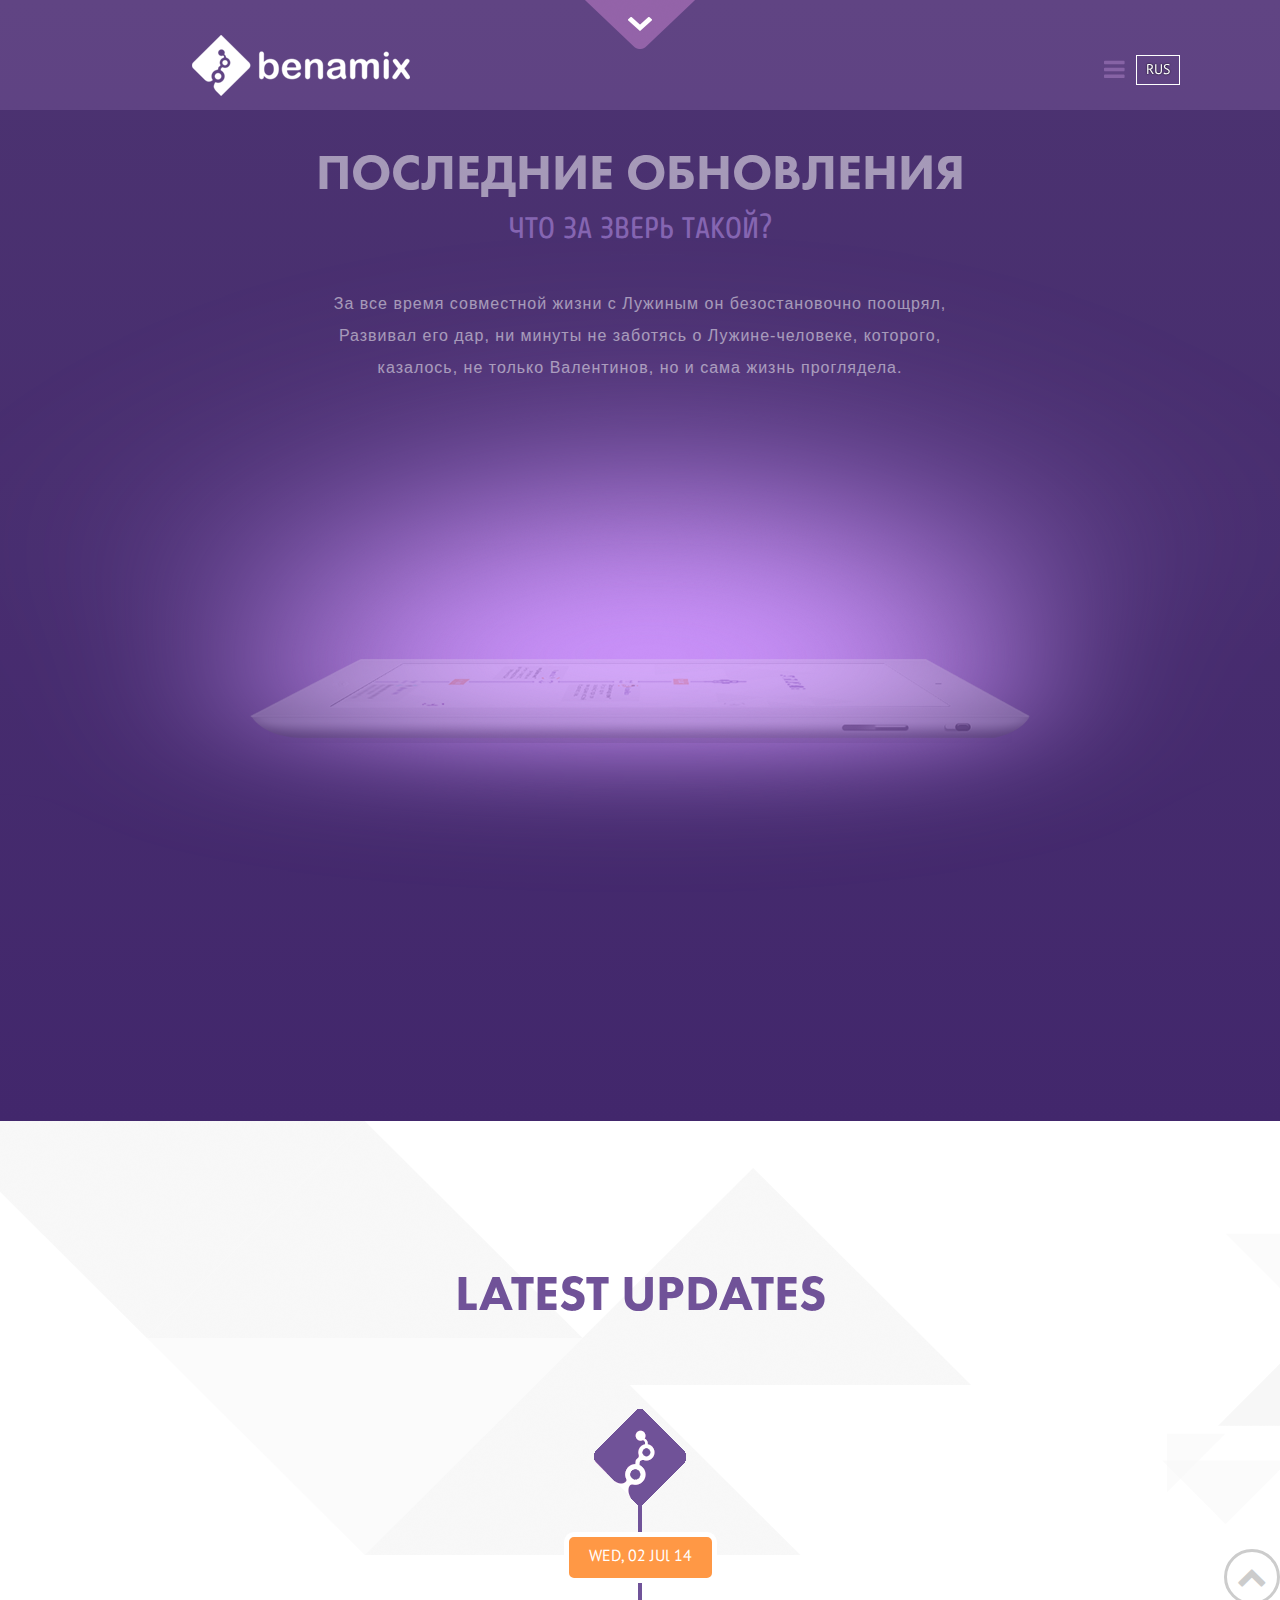
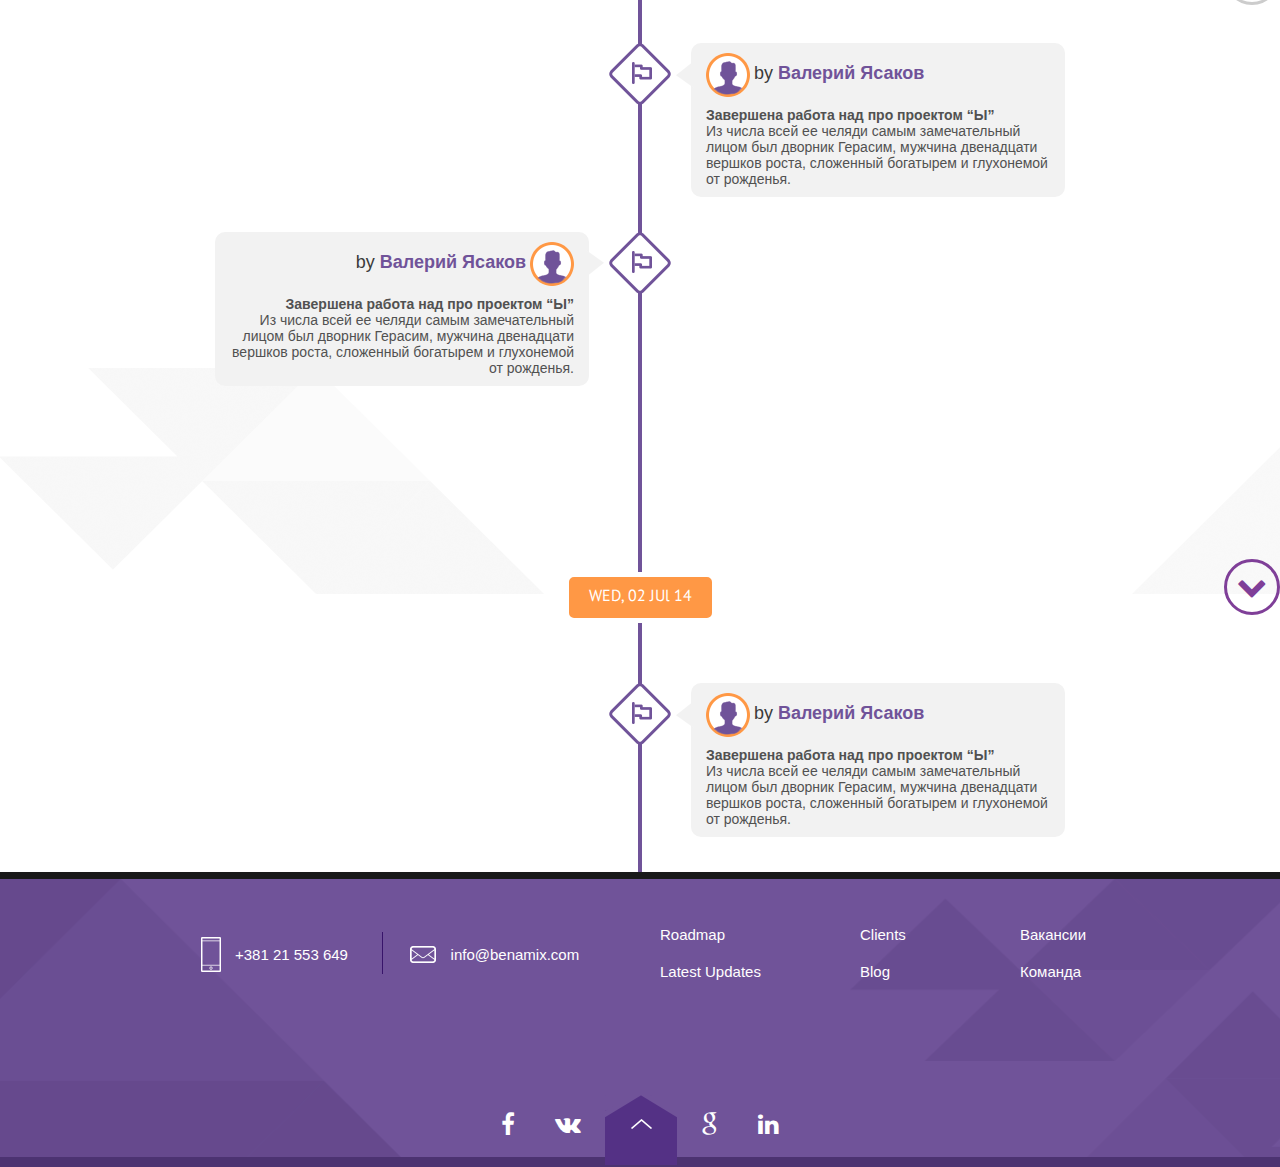
<file: comming-soon.html>
<!DOCTYPE HTML>
<html lang="en-US">
<head>
    <meta charset="UTF-8">
	<meta http-equiv="X-UA-Compatible" content="IE=edge" />
    <title>We'll coming soon</title>
    <link href="css/reset.css" media="screen" rel="stylesheet" type="text/css"/>
    <link href="css/font-awesome.min.css" media="screen" rel="stylesheet" type="text/css"/>
    <link href="css/main.css" media="screen" rel="stylesheet" type="text/css"/>
    <link href="css/rcarousel.css" media="screen" rel="stylesheet" type="text/css"/>
</head>
<body>
<div id="wrap">

    <header id="header" class="commingSoon">
        <section>
            <div class="contentBlock">
                <div class="logo">
                    <a href="">
                        <img src="img/benamix-logo-full.png" alt=""/>
                    </a>
                </div>
                <div class="header-rightSideeBlock commingSoon">
                    <nav class="navigation">
                        <div class="toggleNavBlock">
                            <p></p>
                            <i class="fa fa-bars toggleNavBlock-index"></i>
                        </div>
                        <ul class="navList">
                            <li class="navList-element"><a href="#"><p>main</p></a></li>
                            <li class="navList-element"><a href="#"><p>services</p></a></li>
                            <li class="navList-element"><a href="#"><p>clients</p></a></li>
                            <li class="navList-element"><a href="#"><p>dreamteam</p></a></li>
                            <li class="navList-element"><a href="#"><p>latest updates</p></a></li>
                            <li class="navList-element"><a href="#"><p>works</p></a></li>
                            <li class="navList-element"><a href="#"><p>blog</p></a></li>
                            <li class="navList-element"><a href="#"><p>contacts</p></a></li>
                        </ul>
                    </nav>
                    <div class="langBlock">
                        <ul class="langList">
                            <li><a href="#" class="current">RUS</a></li>
                            <li><a href="#">EN</a></li>
                            <li><a href="#">IT</a></li>
                            <li><a href="#">AR</a></li>
                            <li><a href="#">UK</a></li>
                        </ul>
                    </div>
                </div>
            </div>
        </section>
    </header>
    <main id="main">
        <section class="comingSoon">
            <div class="contentBlock">
				<div class="comingSoonText">
					<h1>
						прости, бро.<br/>
						Сайт в разработкЕ!<br/>
						<span>COMING SOON</span>
					</h1>
					<p>
						Здесь будет удивительный сайт <strong>BENAMIX</strong>.
						Крутой и стильный. Так что не забудьте подписаться, если вы не хотите пропустить это
					</p>
				</div>
			<div class="mainClock">
				<div class="outerRound">
					<div class="newBigRound">
						<div class="newBigDot">
							
						</div>
					</div>
					<div class="newSmallRound">
						<div class="newSmallDot">
							
						</div>
					</div>
					<div class="instrumentals">
						<img src="img/instrumentals.png" alt="" />
					</div>
					
					<div id="countdown" class="countdownHolder">
					<div class="cdtimer default" id="cdtimer"></div>	
					</div>
				</div>
				<img class="temporaryImage" src="img/default-clock1.png">
			</div>
            </div>
        </section>
        <section class="ourUpdatesSubscribe">
            <div class="contentBlock">
                <span class="commingSoonButton show"></span>
                <h2>Последние обновления</h2>
                <h3>что за зверь такой?</h3>
                <p>
                    За все время совместной жизни с Лужиным он безостановочно поощрял,
                    Развивал его дар, ни минуты не заботясь о Лужине-человеке, которого,
                    казалось, не только Валентинов, но и сама жизнь проглядела.
                </p>
                <div class="ourUpdatesSubscribe-animation">
                    <div class="animateBlock">
                        <img src="img/icon/icon-1.png" alt=""/>
                        <img src="img/icon/icon-2.png" alt=""/>
                        <img src="img/icon/icon-3.png" alt=""/>
                        <img src="img/icon/icon-4.png" alt=""/>
                        <img src="img/icon/icon-5.png" alt=""/>
                        <img src="img/icon/icon-1.png" alt=""/>
                        <img src="img/icon/icon-2.png" alt=""/>
                        <img src="img/icon/icon-3.png" alt=""/>
                        <img src="img/icon/icon-4.png" alt=""/>
                        <img src="img/icon/icon-5.png" alt=""/>
                        <!--<img src="img/icon/icon-1.png" alt=""/>-->
                        <!--<img src="img/icon/icon-2.png" alt=""/>-->
                        <!--<img src="img/icon/icon-3.png" alt=""/>-->
                        <!--<img src="img/icon/icon-4.png" alt=""/>-->
                        <!--<img src="img/icon/icon-5.png" alt=""/>-->
                        <!--<img src="img/icon/icon-1.png" alt=""/>-->
                        <!--<img src="img/icon/icon-2.png" alt=""/>-->
                        <!--<img src="img/icon/icon-3.png" alt=""/>-->
                        <!--<img src="img/icon/icon-4.png" alt=""/>-->
                        <!--<img src="img/icon/icon-5.png" alt=""/>-->
                        <!--<img src="img/icon/icon-1.png" alt=""/>-->
                        <!--<img src="img/icon/icon-2.png" alt=""/>-->
                        <!--<img src="img/icon/icon-3.png" alt=""/>-->
                        <!--<img src="img/icon/icon-4.png" alt=""/>-->
                        <!--<img src="img/icon/icon-5.png" alt=""/>-->
                        <!--<img src="img/icon/icon-1.png" alt=""/>-->
                        <!--<img src="img/icon/icon-2.png" alt=""/>-->
                        <!--<img src="img/icon/icon-3.png" alt=""/>-->
                        <!--<img src="img/icon/icon-4.png" alt=""/>-->
                        <!--<img src="img/icon/icon-5.png" alt=""/>-->
                        <!--<img src="img/icon/icon-1.png" alt=""/>-->
                        <!--<img src="img/icon/icon-2.png" alt=""/>-->
                        <!--<img src="img/icon/icon-3.png" alt=""/>-->
                        <!--<img src="img/icon/icon-4.png" alt=""/>-->
                        <!--<img src="img/icon/icon-5.png" alt=""/>-->
                        <!--<img src="img/icon/icon-1.png" alt=""/>-->
                        <!--<img src="img/icon/icon-2.png" alt=""/>-->
                        <!--<img src="img/icon/icon-3.png" alt=""/>-->
                        <!--<img src="img/icon/icon-4.png" alt=""/>-->
                        <!--<img src="img/icon/icon-5.png" alt=""/>-->
                    </div>
                    <img src="img/iPad.png" alt=""/>
                </div>
                <form action="" class="updatesSubscribe-form">
                    <label for="updatesSubscribe">Оставьте свой е-mail, чтобы получать наши обновления </label>
                    <div class="formGroup">
                        <input id="updatesSubscribe" type="text" placeholder="EMAIL"/>
                        <input type="submit" value="ok"/>
                    </div>
                </form>
            </div>
        </section>
        <section class="latestUpdates">
            <h2 class="darkh">Latest updates</h2>
            <div class="contentBlock">
                <div class="carouselContainer">
                    <img class="carouselTopLogo" src="img/carousel-logo-mini.png" alt=""/>
                    <div id="carousel">
                        <div id="slide01" class="slide">
                            <div class="latestUpdates-date">
                                <p>WED, 02 JUl 14</p>
                            </div>
                            <div class="latestUpdates-info">
                                <div class="posLeft">

                                </div>
                            </div>
                            <div class="latestUpdates-img">
                                <img src="img/latestUpdates-icon.png" alt=""/>
                            </div>
                            <div class="latestUpdates-info">
                                <div class="posRight active">
                                    <img class="arrow" src="img/latestUpdates-info-posRight-arrow.png" alt=""/>
                                    <img class="infoIcon" src="img/latestUpdates-infoIcon.png" alt=""/>
                                    <h4><span>by </span><strong>Валерий Ясаков</strong></h4>
                                    <p><strong>Завершена работа над про проектом “Ы”</strong></p>
                                    <p>Из числа всей ее челяди самым
                                        замечательный лицом был дворник Герасим,
                                        мужчина двенадцати вершков роста, сложенный
                                        богатырем и глухонемой от рожденья.</p>
                                </div>
                            </div>
                        </div>
                        <div id="slide02" class="slide">
                            <div class="latestUpdates-info">
                                <div class="posLeft active">
                                    <img class="arrow" src="img/latestUpdates-info-posLeft-arrow.png" alt=""/>
                                    <h4><span>by </span><strong>Валерий Ясаков</strong></h4>
                                    <img class="infoIcon" src="img/latestUpdates-infoIcon.png" alt=""/>
                                    <p><strong>Завершена работа над про проектом “Ы”</strong></p>
                                    <p>Из числа всей ее челяди самым
                                        замечательный лицом был дворник Герасим,
                                        мужчина двенадцати вершков роста, сложенный
                                        богатырем и глухонемой от рожденья.</p>
                                </div>
                            </div>
                            <div class="latestUpdates-img">
                                <img src="img/latestUpdates-icon.png" alt=""/>
                            </div>
                            <div class="latestUpdates-info">
                                <div class="posRight">

                                </div>
                            </div>
                        </div>
                        <div id="slide03" class="slide">
                            <div class="latestUpdates-date">
                                <p>WED, 02 JUl 14</p>
                            </div>
                            <div class="latestUpdates-info">
                                <div class="posLeft">

                                </div>
                            </div>
                            <div class="latestUpdates-img">
                                <img src="img/latestUpdates-icon.png" alt=""/>
                            </div>
                            <div class="latestUpdates-info">
                                <div class="posRight active">
                                    <img class="arrow" src="img/latestUpdates-info-posRight-arrow.png" alt=""/>
                                    <img class="infoIcon" src="img/latestUpdates-infoIcon.png" alt=""/>
                                    <h4><span>by </span><strong>Валерий Ясаков</strong></h4>
                                    <p><strong>Завершена работа над про проектом “Ы”</strong></p>
                                    <p>Из числа всей ее челяди самым
                                        замечательный лицом был дворник Герасим,
                                        мужчина двенадцати вершков роста, сложенный
                                        богатырем и глухонемой от рожденья.</p>
                                </div>
                            </div>
                        </div>
                        <div id="slide04" class="slide">
                            <div class="latestUpdates-info">
                                <div class="posLeft active">
                                    <img class="arrow" src="img/latestUpdates-info-posLeft-arrow.png" alt=""/>
                                    <h4><span>by </span><strong>Валерий Ясаков</strong></h4>
                                    <img class="infoIcon" src="img/latestUpdates-infoIcon.png" alt=""/>
                                    <p><strong>Завершена работа над про проектом “Ы”</strong></p>
                                    <p>Из числа всей ее челяди самым
                                        замечательный лицом был дворник Герасим,
                                        мужчина двенадцати вершков роста, сложенный
                                        богатырем и глухонемой от рожденья.</p>
                                </div>
                            </div>
                            <div class="latestUpdates-img">
                                <img src="img/latestUpdates-icon.png" alt=""/>
                            </div>
                            <div class="latestUpdates-info">
                                <div class="posRight">

                                </div>
                            </div>
                        </div>
                        <div id="slide05" class="slide">
                            <div class="latestUpdates-info">
                                <div class="posLeft active">
                                    <img class="arrow" src="img/latestUpdates-info-posLeft-arrow.png" alt=""/>
                                    <h4><span>by </span><strong>Валерий Ясаков</strong></h4>
                                    <img class="infoIcon" src="img/latestUpdates-infoIcon.png" alt=""/>
                                    <p><strong>Завершена работа над про проектом “Ы”</strong></p>
                                    <p>Из числа всей ее челяди самым
                                        замечательный лицом был дворник Герасим,
                                        мужчина двенадцати вершков роста, сложенный
                                        богатырем и глухонемой от рожденья.</p>
                                </div>
                            </div>
                            <div class="latestUpdates-img">
                                <img src="img/latestUpdates-icon.png" alt=""/>
                            </div>
                            <div class="latestUpdates-info">
                                <div class="posRight">

                                </div>
                            </div>
                        </div>
                    </div>
                    <p class="ui-carousel-prev-hide"></p>
                    <p class="ui-carousel-next-hide"></p>
                    <a id="ui-carousel-prev"><i class="fa fa-chevron-up"></i></a>
                    <a id="ui-carousel-next"><i class="fa fa-chevron-down"></i></a>
                    <div id="pages"></div>
                </div>
            </div>
        </section>
    </main>
    <div class="push"></div>
</div>
<footer id="footer">
    <section>
        <div class="contentBlock">
            <div class="footerTop">
                <ul class="footerTopContacts">
                    <li class="footerTopContactsPhone">
                        <a href="">
                            <img src="img/footer-phone-icon.png" alt=""/>

                            <p>+381 21 553 649</p>
                        </a>
                    </li>
                    <li class="footerTopContactsMail">
                        <a href="">
                            <img src="img/footer-mail-icon.png" alt=""/>

                            <p>info@benamix.com</p>
                        </a>
                    </li>
                </ul>
                <nav class="footerNavigation" role="navigationFooter">
                    <ul class="footerNavigationList">
                        <li class="footerNavigationListElement">
                            <a class="footerNavigationListElementAnchor" href="">Roadmap</a>
                        </li>
                        <li class="footerNavigationListElement">
                            <a class="footerNavigationListElementAnchor" href="">Clients</a>
                        </li>
                        <li class="footerNavigationListElement">
                            <a class="footerNavigationListElementAnchor" href="">Вакансии</a>
                        </li>
                        <li class="footerNavigationListElement">
                            <a class="footerNavigationListElementAnchor" href="">Latest Updates</a>
                        </li>
                        <li class="footerNavigationListElement">
                            <a class="footerNavigationListElementAnchor" href="">Blog</a>
                        </li>
                        <li class="footerNavigationListElement">
                            <a class="footerNavigationListElementAnchor" href="">Команда</a>
                        </li>
                    </ul>
                </nav>
            </div>
        </div>
    </section>
    <section>
        <div class="contentBlock">
            <div class="footerBottom">
                <div class="footerBottomSocialsBlock">
                    <ul class="footerBottomSocialsBlockLeft">
                        <li class="footerBottomSocialsBlockLeftElement">
                            <a class="footerBottomSocialsBlockLeftElementLink" href="">
                                <i class="fa fa-facebook"></i>
                            </a>
                        </li>
                        <li class="footerBottomSocialsBlockLeftElement">
                            <a class="footerBottomSocialsBlockLeftElementLink" href="">
                                <i class="fa fa-vk"></i>
                            </a>
                        </li>
                    </ul>
                    <div class="footerSlideUpButtonBlock">
                        <div class="footerSlideUpButtonArrowThird hiddenFooterArrows">
							<img src="img/footer-button-arrow3.png" alt="" />
						</div>
                        <div class="footerSlideUpButtonArrowSecond hiddenFooterArrows">
							<img src="img/footer-button-arrow2.png" alt="" />
						</div>
                        <div class="footerSlideUpButtonArrowFirst hiddenFooterArrows">
							<img src="img/footer-button-arrow1.png" alt="" />
						</div>
                        <div class="footerSlideUpButton">
                            <img src="img/footer-button1.png" alt="" />
                        </div>
                    </div>
                    <ul class="footerBottomSocialsBlockRight">
                        <li class="footerBottomSocialsBlockRightElement">
                            <a class="footerBottomSocialsBlockRightElementLink" href="">
                                <i class="fa fa-google"></i>
                            </a>
                        </li>
                        <li class="footerBottomSocialsBlockRightElement">
                            <a class="footerBottomSocialsBlockRightElementLink" href="">
                                <i class="fa fa-linkedin"></i>
                            </a>
                        </li>
                    </ul>
                </div>
            </div>
        </div>
    </section>
</footer>

<script type="text/javascript" src="js/jquery-1.10.2.min.js"></script>

<script type="text/javascript" src="js/rCarousel/jquery.ui.core.js"></script>
<script type="text/javascript" src="js/rCarousel/jquery.ui.widget.js"></script>
<script type="text/javascript" src="js/rCarousel/jquery.ui.rcarousel.js"></script>
<script type="text/javascript">
    jQuery(function($) {
        $("#carousel").rcarousel(
                {
                    orientation: "vertical",
                    step: 1,
                    width: 850,
                    height: 320
                }
        );

        $( "#ui-carousel-next" )
                .add( "#ui-carousel-prev" )
                .add( ".bullet" )
                .hover(
                function() {
                    $( this ).css( "opacity", 0.7 );
                },
                function() {
                    $( this ).css( "opacity", 1.0 );
                }
        );
    });
</script>

<script type="text/javascript" src="js/header/header.js"></script>
<script type="text/javascript" src="js/source.js"></script>
<script type="text/javascript" src="js/footer/footer.js"></script>
<script>
    // this is important for IEs
    var polyfilter_scriptpath = '/js/';
</script>
<script type="text/javascript" src="js/classie.js"></script>
<!--<script type="text/javascript" src="js/css-filters-polyfill.js"></script>-->
<script type="text/javascript" src="js/cssParser.js"></script>
<script type="text/javascript" src="js/modalEffects.js"></script>
<script type="text/javascript" src="js/modernizr.custom.js"></script>
<script src="js/cdtimer.js"></script>
<script type="text/javascript">


$(window).on('load resize', function(){
	commingSoon()
});

function commingSoon(){
	var windowHeight = $(window).height();
	$(document).find('.comingSoon').children().height(windowHeight);
};
</script>
</body>
</html>
</file>
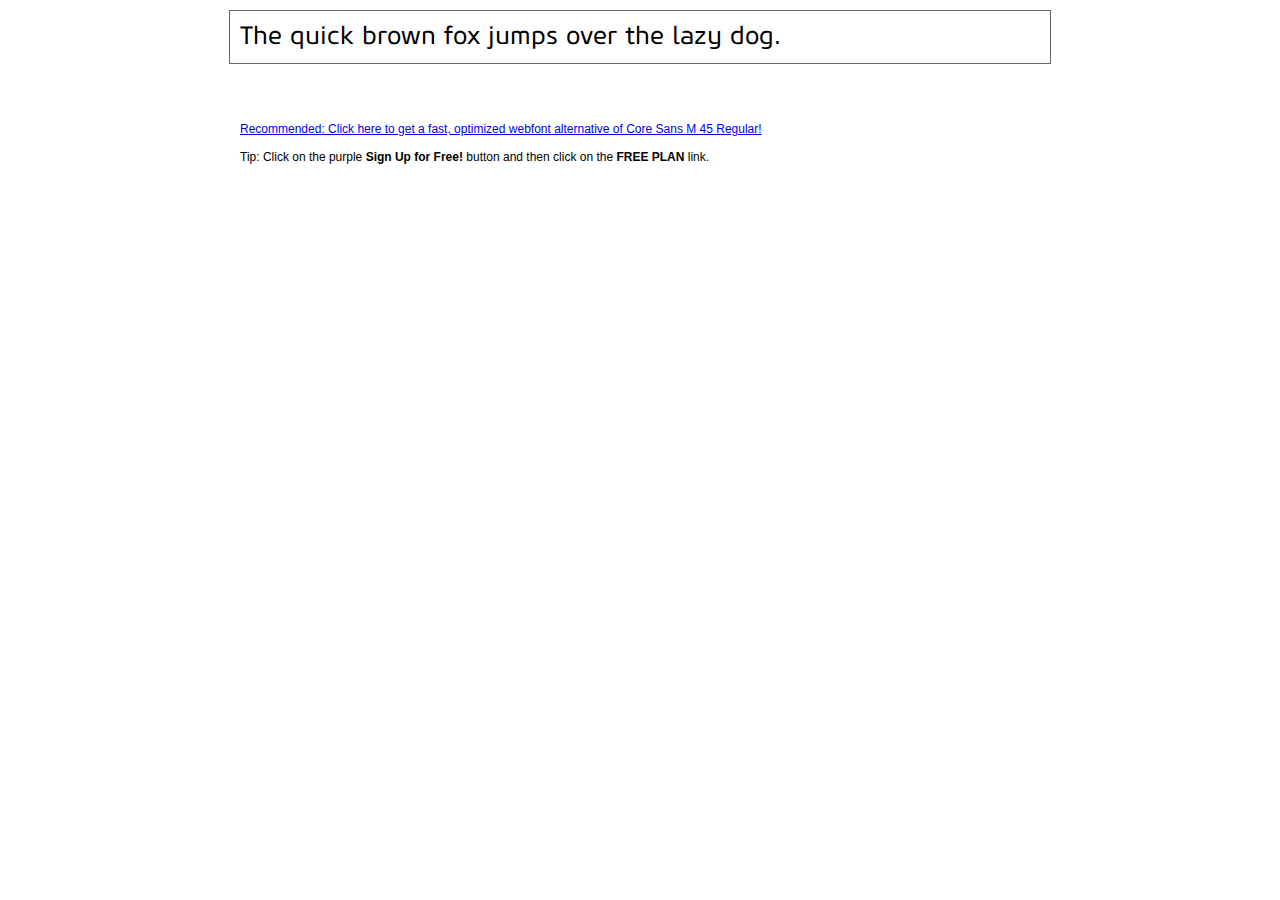
<file: fonts/Core Sans M 45 Regular/demo.html>
<!DOCTYPE html PUBLIC "-//W3C//DTD XHTML 1.0 Transitional//EN" "http://www.w3.org/TR/xhtml1/DTD/xhtml1-transitional.dtd">
<html xmlns="http://www.w3.org/1999/xhtml">
<head>
	<meta http-equiv="Content-Type" content="text/html; charset=utf-8" />
	<title>@font-face Demo</title>
	<link rel="stylesheet" href="fonts.css" type="text/css" charset="utf-8" />
	<style type="text/css">
	body {
		background-color:white;
		font-family:Verdana,Tahoma,Arial,Sans-Serif;
		color:black;
		font-size:12px;
	}

	.demo
	{
		font-family:'Conv_Core Sans M 45 Regular',Sans-Serif;
		width:800px;
		margin:10px auto;
		text-align:left;
		border:1px solid #666;
		padding:10px;
	}

	.hint
	{
		font-family:'Conv_Sansus Webissimo-Regular',Sans-Serif;
		width:800px;
		margin:10px auto;
		text-align:left;
		border:1px;
		padding:10px;
	}

	</style>
</head>
<body>
	<div class="demo" style="font-size:25px">
		The quick brown fox jumps over the lazy dog.
	</div>

	<br>
	<br>
	<div class="hint">
		<a href="http://www.font2web.com/searchfreewebfont.php?Core+Sans+M+45+Regular">Recommended: Click here to get a fast, optimized webfont alternative of Core Sans M 45 Regular!</a><br><br>
		Tip: Click on the purple <strong>Sign Up for Free!</strong> button and then click on the <strong>FREE PLAN</strong> link.
	</div>

</body>
</html>
</file>
<file: css/main.css>
/*Imports*/
@import url('header/header.css');
@import url('middle/middle.css');
@import url('footer/footer.css');
@import url('fonts.css');
/*Imports*/



html,
body,
#wrapper
{
    margin: 0;
    padding: 0;
    width: 100%;
    height: 100%;
}
body
{
    font-family: PTSansPro, Arial, sans-serif;
    font-size: 16px;
    background: #4c3371;
}

#wrap { height: 100%; }
body > #wrap {height: auto; min-height: 100%;
    position: relative;}
/*.push*/
/*{*/
    /*padding: 20px 0 0;*/
/*}*/
section
{
    width: 100%;
    /*overflow: hidden;*/
    text-align: center;
    display: inline-block;
    margin:0 auto -4px;
}
#header > .contentBlock
{
    /*width: 960px;*/
    width: 100%;
    display: inline-block;
    margin:0 auto -4px;
	position:relative;
}

#main{
    /*height:2000px;*/
    width:100%;
    background: #191919;
    position: relative;
}

h1
{
    font-size: 62px;
    font-family: FuturaNewHeavy, sans-serif;
    text-transform: uppercase;
}
h2
{
    font-size: 50px;
    font-family: FuturaNewHeavy, sans-serif;
    text-transform: uppercase;
}
h3
{
    font-size: 35px;
    font-family: CoreSansMSC47_Regular, sans-serif;
}
.w50
{
    width: 50%;
}

/*.navigation{*/
    /*width: 840px; right: -200px;*/
/*}*/

.darkh{
    color: #705298;
}

@media screen and (min-width:480px){}
@media screen and (min-width:640px){}
@media screen and (min-width:768px){}
@media screen and (min-width:1024px){}
@media screen and (max-width:1365px){
    #header .navigation{
        right: 0 !important;
    }
}
@media screen and (min-width:1600px){}
@media screen and (min-width:1920px){}
</file>
<file: css/rcarousel.css>
.carouselContainer
{
    width: 100%;
    height: 100%;
    padding: 0;
    margin: 0 auto;
    position: relative;
    background: url('../img/carouselContainer-bg.png') repeat-y 50% 0;
}
.ui-carousel {
	height: 100px;
	margin: 0px auto;
	overflow: auto;
	padding: 0;
	position: relative; /*for ie7 to work e.g in html carousels*/
	width: 300px
}

.ui-carousel > .wrapper {
    margin: 0;
    padding: 0;
    width: 9999px;
}

.ui-carousel > .wrapper > * {
	border: 0;
	display: block;
	float: left;
	height: 100px;
	overflow: hidden;
	width: 100px;	
}

#carousel .slide > .latestUpdates-date
{
    display: inline-block;
    width: 100%;
    margin: 20px auto 60px;
}
#carousel .slide > .latestUpdates-date > p
{
    color: #ffffff;
    background: #ff9845;
    padding: 10px 20px;
    border: 5px solid #ffffff;
    -webkit-border-radius: 10px;
    -moz-border-radius: 10px;
    border-radius: 10px;
    display: inline-block;
}
#carousel .slide > .latestUpdates-img
{
    display: table-cell;
    vertical-align: top;
}
#carousel .slide > .latestUpdates-img > img
{
    display: block;
    vertical-align: top;
}
.latestUpdates-info
{
    display: table-cell;
    vertical-align: top;
    width: 394px;
    color: #515151;
    font-family: Tahoma, sans-serif;
    font-size: 14px;
}
.latestUpdates-info .active
{
    background: #f2f2f2;
}
.latestUpdates-info .posRight,
.latestUpdates-info .posLeft
{
    text-align: left;
    margin: 0 0 0 20px;
    position: relative;
    -webkit-border-radius: 10px;
    -moz-border-radius: 10px;
    border-radius: 10px;
    padding: 10px 15px;
}
.latestUpdates-info .posLeft
{
    text-align: right;
    margin: 0 20px 0 0;
}
.latestUpdates-info .posRight > img.arrow,
.latestUpdates-info .posLeft > img.arrow
{
    display: block;
    position: absolute;
    top:18px;
    left: -15px;
}
.latestUpdates-info .posLeft > img.arrow
{
    right: -15px;
    left: auto;
}
.latestUpdates-info .posRight > h4,
.latestUpdates-info .posLeft > h4
{
    display: inline-block;
    height: 44px;
    font-size: 18px;
    color: #705399;
    font-family: CoreSansM45_Regular, sans-serif;
}
.latestUpdates-info .posRight > h4 span,
.latestUpdates-info .posLeft > h4 span
{
    font-size: 18px;
    color: #3b3b3b;
}
.latestUpdates-info .infoIcon
{
    display: inline-block;
    vertical-align: middle;
    height: 44px;
    width: 44px;
}


/*----------- ui-carousel-button ------------------*/
#ui-carousel-next,
#ui-carousel-prev
{
    color: #7f3f98;
    width:50px;
    height: 50px;
    font-size: 30px;
    border: 3px solid #7f3f98;
    -webkit-border-radius: 50%;
    -moz-border-radius: 50%;
    border-radius: 50%;
    cursor: pointer;
    position: absolute;
    top:140px;
    right: 0;
    display: inline-block;
    z-index: 999;
}
#ui-carousel-next
{
    top: 750px;
}
#ui-carousel-next i,
#ui-carousel-next i, #ui-carousel-prev i {
    vertical-align: middle;
    padding-top: 10px;
}

#ui-carousel-next.hide,
#ui-carousel-prev.hide
{
    color: #cccccc;
    border: 3px solid #cccccc;
}

.ui-carousel-prev-hide,
.ui-carousel-next-hide
{
    width:56px;
    height: 56px;
    cursor: normal;
    position: absolute;
    top:140px;
    right: 0;
    display: none;
    z-index: 9999;
}
.ui-carousel-next-hide
{
    top: 750px;
}
.ui-carousel > .wrapper > .slide:last-child
{
    /*position: absolute;*/
    /*bottom:0px;*/
    /*width: 100%;*/
    /*height: 350px;*/
    /*z-index: 99;*/
    -ms-filter: blur(2px);
    -webkit-filter: blur(2px);
    -moz-filter: blur(2px);
    -o-filter: blur(2px);
    filter: url(#blur2px);
    background: url('../img/carouselContainer-bg.png') repeat-y 50% 0;
}
</file>
<file: fonts/Core Sans M 45 Regular/fonts.css>
/** Generated by FG **/
@font-face {
	font-family: 'Conv_Core Sans M 45 Regular';
	src: url('fonts/Core Sans M 45 Regular.eot');
	src: local('☺'), url('fonts/Core Sans M 45 Regular.woff') format('woff'), url('fonts/Core Sans M 45 Regular.ttf') format('truetype'), url('fonts/Core Sans M 45 Regular.svg') format('svg');
	font-weight: normal;
	font-style: normal;
}
</file>
